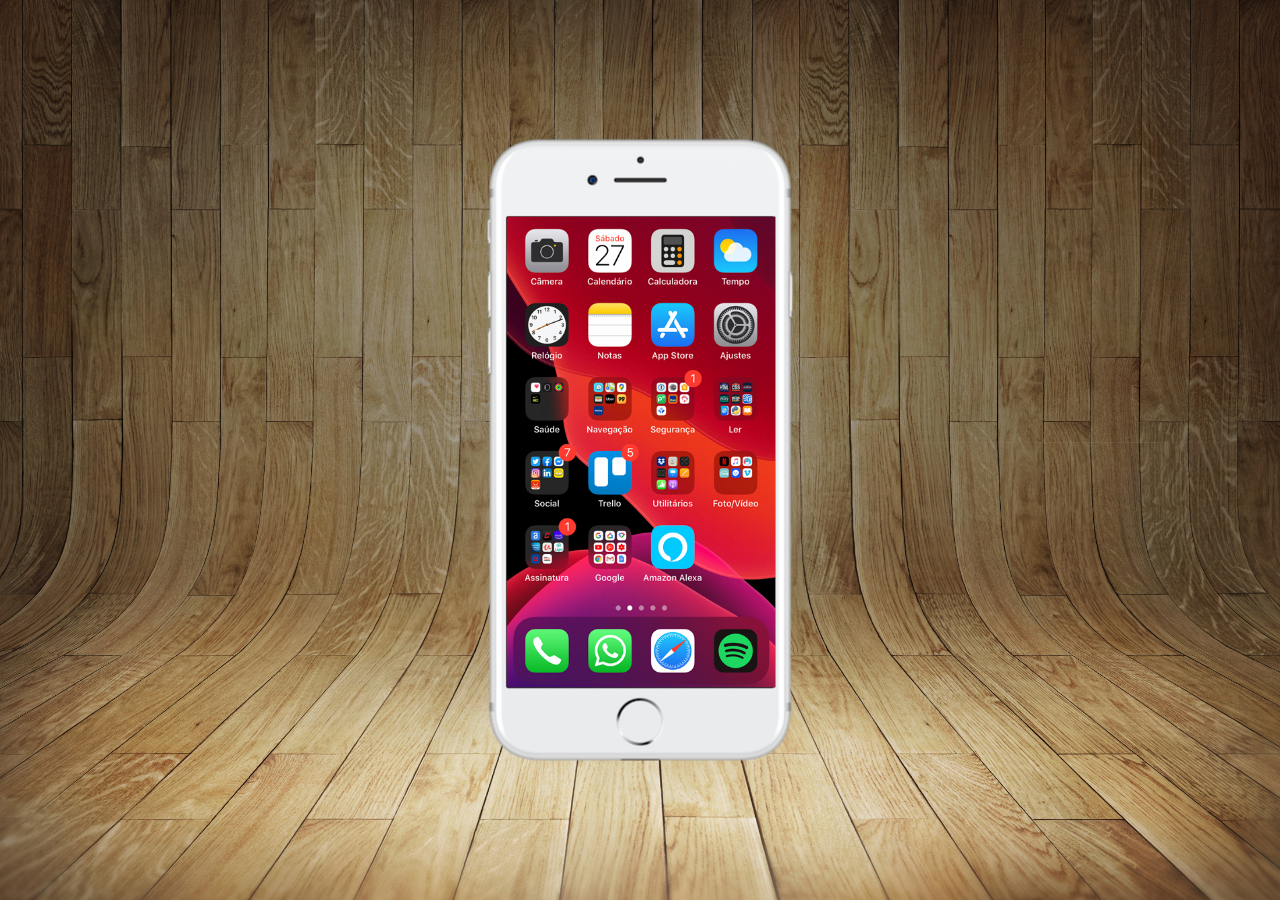
<file: index.html>
<!DOCTYPE html>
<html lang="pt-br">
<head>
    <meta charset="UTF-8">
    <meta http-equiv="X-UA-Compatible" content="IE=edge">
    <meta name="viewport" content="width=device-width, initial-scale=1.0">
    <link rel="shortcut icon" href="favicon.ico" type="image/x-icon">
    <link rel="stylesheet" href="estilos/style.css">
    <title>Redes Sociais</title>

</head>
<body>
    <main>
        <section id="telefone">
            <iframe src="home.html" name="tela" id="tela" frameborder="0"></iframe>
        </section>
        <section id="redes-sociais">

        </section>
    </main>
</body>
</html>
</file>
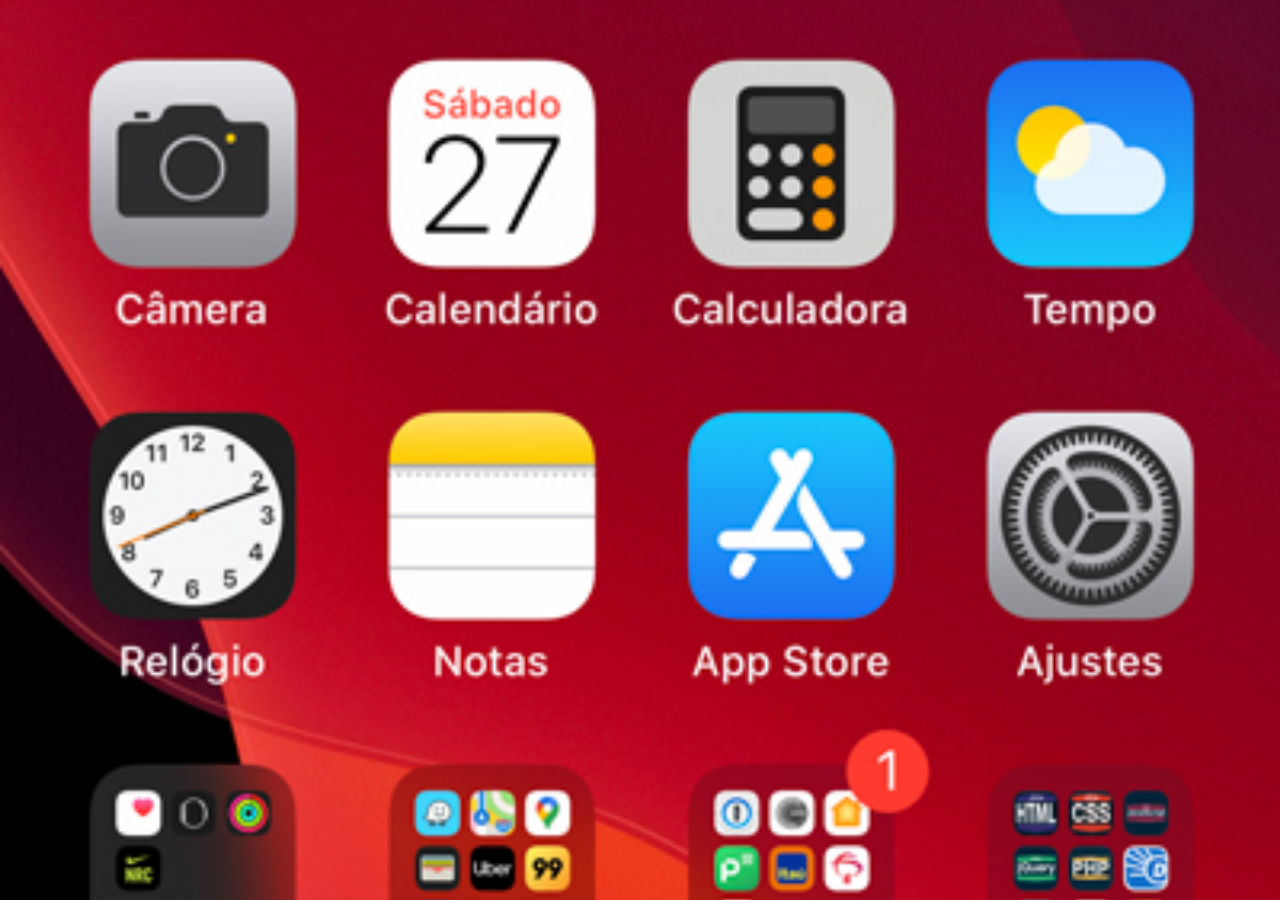
<file: home.html>
<!DOCTYPE html>
<html lang="pt-br">
<head>
    <meta charset="UTF-8">
    <meta http-equiv="X-UA-Compatible" content="IE=edge">
    <meta name="viewport" content="width=device-width, initial-scale=1.0">
    <title>Home</title>
</head>
<style>
    *{
        margin: 0px;
        padding: 0px;
    }
    body {
        width: 100vw;
        height: 100vh;
        background: black url(imagens/tela-home.jpg) no-repeat top center;
        background-size:cover;
        }
</style>
<body>
    
</body>
</html>
</file>
<file: estilos/style.css>
@charset "UTF-8";

*{
    margin:0px;
    padding:0px;
    font-family:Arial, Helvetica, sans-serif;
}

html, body{
    height:100vh;
    width: 100vw;
    background-color: black;
}

body{
    background:url(../imagens/fundo-madeira.jpg) no-repeat top center;
    background-size: cover;
    background-attachment: fixed;
}

main {
    position:relative;
    height:100vh;
}

section#telefone{
    position:absolute;
    top:50%;
    left: 50%;
    transform: translate(-50%, -50%);

    height:627px;
    width:311px;
    background:  url('../imagens/frame-iphone.png') no-repeat;
}

iframe#tela{
    position: relative;
    top: 80px;
    left: 22px;
    width: 269px;
    height: 471px;
    
}
</file>
